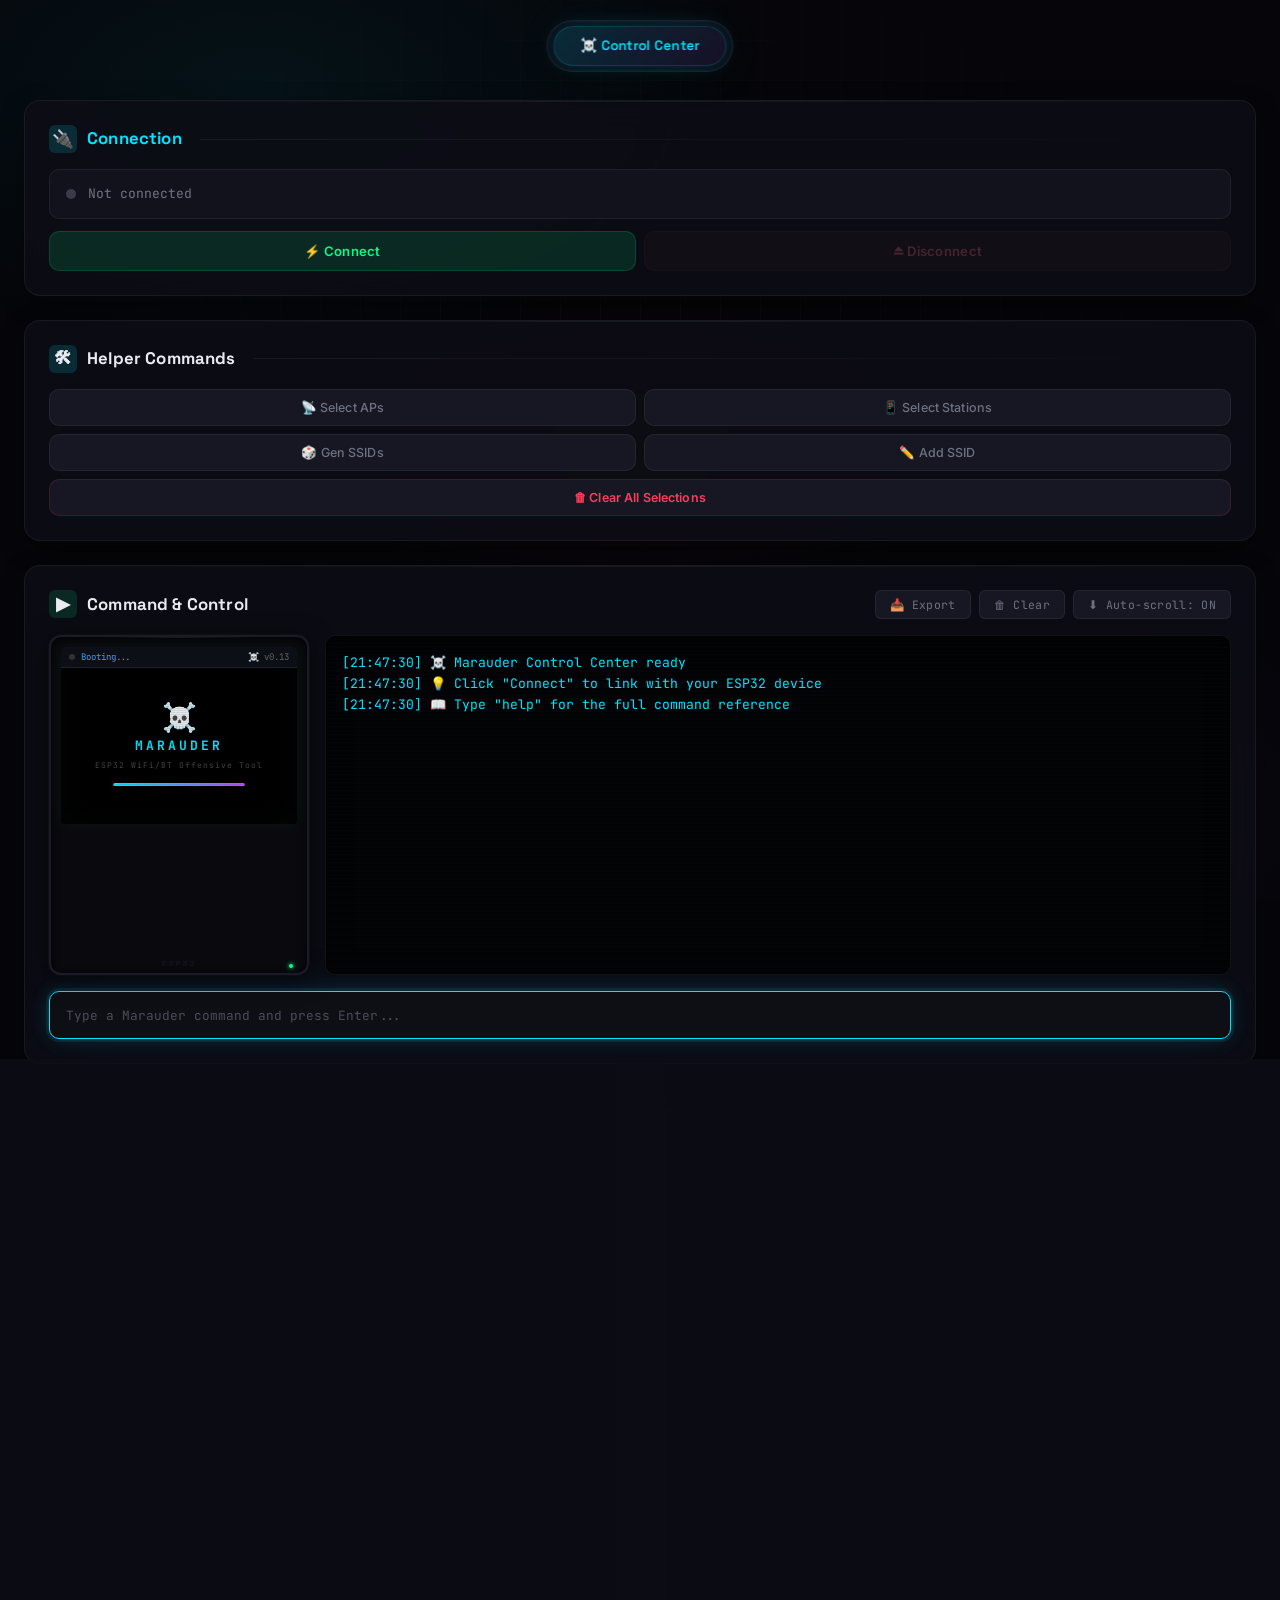
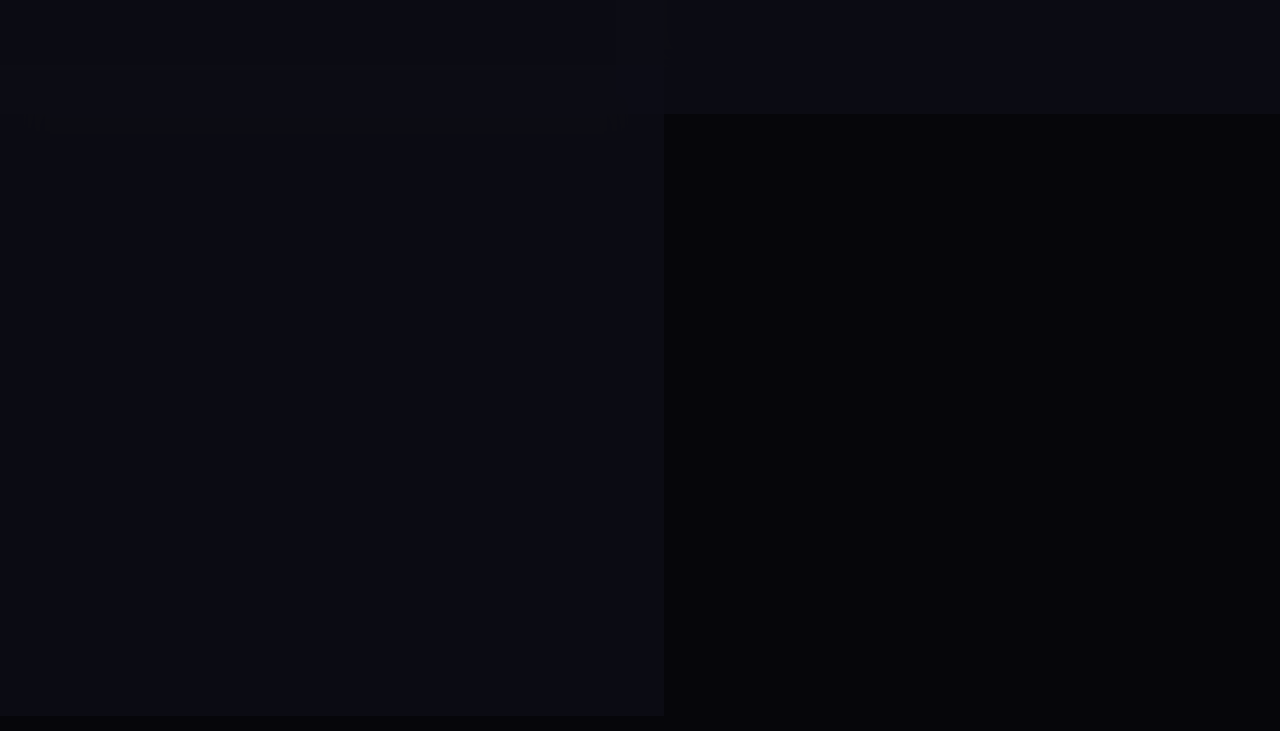
<file: index.html>
<!DOCTYPE html>
<html lang="en">
<head>
    <meta charset="UTF-8">
    <meta name="viewport" content="width=device-width, initial-scale=1.0">
    <title>ESP32 Marauder | Control Center</title>
    <meta name="description" content="Premium web-based control center for the ESP32 Marauder WiFi/Bluetooth penetration testing tool. Connect via Web Serial API.">
    <meta property="og:title" content="ESP32 Marauder Control Center">
    <meta property="og:description" content="Control your ESP32 Marauder directly from the browser with a premium cyberpunk interface.">
    <meta property="og:type" content="website">
    <link rel="preconnect" href="https://fonts.googleapis.com">
    <link rel="preconnect" href="https://fonts.gstatic.com" crossorigin>
    <link href="https://fonts.googleapis.com/css2?family=Space+Grotesk:wght@400;600;700&family=Inter:wght@400;500;600;700&family=JetBrains+Mono:wght@400;500;700&display=swap" rel="stylesheet">
    
    <!-- Styles -->
    <link rel="stylesheet" href="css/style.css">
    <link rel="stylesheet" href="css/control.css">
    <link rel="stylesheet" href="css/display.css">
</head>
<body>
    <nav class="navbar">
        <a href="./" class="nav-link active">☠️ Control Center</a>
    </nav>

    <main class="dashboard">
        
        <!-- ═══ Row 1: Connection + Terminal ═══ -->
        <div class="bento-row grid-top">
            <div class="bento-col anim-1">
                <!-- Connection Panel -->
                <section class="panel" id="connection-panel">
                    <div class="panel-title cyan">
                        <span class="icon cyan">🔌</span> Connection
                    </div>
                    <div class="connection-box">
                        <div class="status-wrapper" id="status-wrapper">
                            <span class="status-indicator"></span>
                            <span id="status">Not connected</span>
                        </div>
                        <div class="conn-buttons">
                            <button class="btn" id="connect-btn">⚡ Connect</button>
                            <button class="btn" id="disconnect-btn" disabled>⏏ Disconnect</button>
                        </div>
                    </div>
                </section>
                


                <!-- Helper Commands Panel -->
                <section class="panel" style="flex-grow: 1;">
                    <div class="panel-title">
                        <span class="icon cyan">🛠</span> Helper Commands
                    </div>
                    <div class="btn-grid-large">
                        <button class="action-btn" id="select-ap-btn">📡 Select APs</button>
                        <button class="action-btn" id="select-sta-btn">📱 Select Stations</button>
                        <button class="action-btn" id="generate-ssid-btn">🎲 Gen SSIDs</button>
                        <button class="action-btn" id="add-ssid-btn">✏️ Add SSID</button>
                        <button class="action-btn btn-danger-wide" id="clear-select-btn">🗑 Clear All Selections</button>
                    </div>
                </section>
            </div>

            <!-- Terminal & Display Panel -->
            <section class="panel anim-2" style="display: flex; flex-direction: column;">
                <div class="terminal-header">
                    <div class="panel-title" style="margin: 0;">
                        <span class="icon green">▶</span> Command & Control
                    </div>
                    <div class="terminal-controls">
                        <button class="btn-small" id="export-terminal-btn">📥 Export</button>
                        <button class="btn-small" id="clear-terminal-btn">🗑 Clear</button>
                        <button class="btn-small" id="autoscroll-btn">⬇ Auto-scroll: ON</button>
                    </div>
                </div>
                
                <div class="terminal-display-container">
                    <div class="display-housing">
                        <div class="tft-screen powered" id="tft-screen">
                            <div class="tft-statusbar">
                                <div class="tft-status-left">
                                    <span class="tft-conn-dot" id="tft-conn-dot"></span>
                                    <span id="tft-status-text">Booting...</span>
                                </div>
                                <div class="tft-status-right">
                                    <span>☠️ v0.13</span>
                                </div>
                            </div>
                            <div class="tft-content" id="tft-content"></div>
                        </div>
                        <div class="display-power-led on" id="display-power-led"></div>
                        <div class="display-label">ESP32</div>
                    </div>
                    <div id="terminal"></div>
                </div>
                
                <input id="command-input" placeholder="Type a Marauder command and press Enter..." autocomplete="off" spellcheck="false">
            </section>
        </div>

        <!-- ═══ Row 2: WiFi Recon + Bluetooth + Utility ═══ -->
        <div class="bento-row grid-3">
            <!-- WiFi Recon Panel -->
            <section class="panel anim-3">
                <div class="panel-title cyan">
                    <span class="icon cyan">📡</span> Wi-Fi Recon
                </div>
                <div class="btn-grid">
                    <button class="action-btn" data-cmd="scanap">🔍 Scan APs</button>
                    <button class="action-btn" data-cmd="scansta">🔍 Scan STAs</button>
                    <button class="action-btn" data-cmd="scanall">🌐 Scan All</button>
                    <button class="action-btn" data-cmd="stopscan">⏹ Stop Scan</button>
                    <button class="action-btn" data-cmd="list -a">📋 List APs</button>
                    <button class="action-btn" data-cmd="list -s">📋 List STAs</button>
                    <button class="action-btn" data-cmd="list -c">📋 Captures</button>
                </div>
                
                <div class="divider"></div>
                
                <div class="subheading cyan">Sniffers</div>
                <div class="btn-grid">
                    <button class="action-btn" data-cmd="sniffbeacon">📶 Beacons</button>
                    <button class="action-btn" data-cmd="sniffdeauth">💀 Deauth</button>
                    <button class="action-btn" data-cmd="sniffpmkid">🔑 PMKID</button>
                    <button class="action-btn" data-cmd="sniffpwn">⚡ PWN</button>
                    <button class="action-btn" data-cmd="sniffesp">📻 ESP-NOW</button>
                </div>

                <div class="divider"></div>
                
                <div class="subheading red">Attacks & Spam</div>
                <div class="btn-grid">
                    <button class="action-btn attack-btn btn-deauth" data-cmd="attack -t deauth">💀 Deauth Flood</button>
                    <button class="action-btn attack-btn btn-deauth" data-cmd="attack -t deauth -c">🎯 Targeted Deauth</button>
                    <button class="action-btn attack-btn btn-beacon" data-cmd="attack -t beacon -l">📡 Beacon List</button>
                    <button class="action-btn attack-btn btn-beacon" data-cmd="attack -t beacon -r">🎲 Beacon Random</button>
                    <button class="action-btn attack-btn btn-beacon" data-cmd="attack -t beacon -a">👯 Clone APs</button>
                    <button class="action-btn attack-btn btn-beacon" data-cmd="attack -t rickroll">🎵 Rickroll</button>
                    <button class="action-btn attack-btn btn-deauth" data-cmd="attack -t probe">📨 Probe Flood</button>
                    <button class="action-btn attack-btn btn-stop" data-cmd="stopscan">🛑 Stop Attack</button>
                </div>

                <div class="divider"></div>

                <div class="subheading red">Advanced</div>
                <div class="btn-grid-large">
                    <button class="action-btn attack-btn btn-deauth" id="deauth-manual-btn" style="grid-column: span 2;">🎯 Manual Deauth Attack</button>
                </div>
            </section>

            <!-- Bluetooth Panel -->
            <section class="panel anim-4">
                <div class="panel-title purple">
                    <span class="icon purple">📶</span> Bluetooth
                </div>
                <div class="btn-grid">
                    <button class="action-btn" data-cmd="sniffbt -t all">📡 Sniff All BLE</button>
                    <button class="action-btn" data-cmd="sniffbt -t airtag">🏷 AirTags</button>
                    <button class="action-btn" data-cmd="sniffbt -t flipper">🐬 Flipper</button>
                    <button class="action-btn" data-cmd="sniffskim">💳 Skimmers</button>
                    <button class="action-btn" data-cmd="btwardrive">🗺 Wardrive</button>
                    <button class="action-btn" data-cmd="stopscan">⏹ Stop</button>
                </div>
                
                <div class="divider"></div>
                
                <div class="subheading purple">BLE Spam Attacks</div>
                <div class="btn-grid">
                    <button class="action-btn btn-ble-spam" data-cmd="blespam -t all">💥 All Types</button>
                    <button class="action-btn btn-ble-spam" data-cmd="blespam -t ios">🍎 iOS</button>
                    <button class="action-btn btn-ble-spam" data-cmd="blespam -t android">🤖 Android</button>
                    <button class="action-btn btn-ble-spam" data-cmd="blespam -t samsung">📱 Samsung</button>
                    <button class="action-btn btn-ble-spam" data-cmd="blespam -t windows">🪟 Windows</button>
                    <button class="action-btn btn-ble-spam" data-cmd="blespam -t google">🔍 Google</button>
                </div>

                <div class="divider"></div>
                
                <div class="subheading purple">BLE Devices <span class="tag purple" id="device-count">0</span></div>
                <div class="table-wrap">
                    <table>
                        <thead>
                            <tr>
                                <th>MAC Address</th>
                                <th>Name</th>
                                <th>RSSI</th>
                            </tr>
                        </thead>
                        <tbody id="ble-table-body">
                            <tr><td colspan="3" class="table-empty">No devices discovered</td></tr>
                        </tbody>
                    </table>
                </div>
                <button class="btn-small" id="clear-ble-btn" style="margin-top: 12px; width: fit-content;">🗑 Clear List</button>
            </section>

            <!-- Utility & System Panel -->
            <section class="panel anim-5">
                <div class="panel-title orange">
                    <span class="icon orange">⚙</span> System & Utility
                </div>
                <div class="btn-grid">
                    <button class="action-btn btn-system" data-cmd="help">❓ Help</button>
                    <button class="action-btn btn-system" data-cmd="info">ℹ️ Info</button>
                    <button class="action-btn btn-system" data-cmd="version">🏷 Version</button>
                    <button class="action-btn btn-system" data-cmd="settings">⚙ Settings</button>
                    <button class="action-btn btn-system" data-cmd="reboot">🔄 Reboot</button>
                    <button class="action-btn btn-system" data-cmd="update">📦 Update</button>
                </div>
                
                <div class="divider"></div>
                
                <div class="subheading orange">WiFi Channel</div>
                <div class="btn-grid-large">
                    <button class="action-btn btn-system" id="set-channel-btn">📻 Set Channel</button>
                    <button class="action-btn btn-system" data-cmd="channel -g">📡 Get Channel</button>
                </div>

                <div class="divider"></div>
                
                <div class="subheading orange">LED Control</div>
                <div class="btn-grid">
                    <button class="action-btn btn-system" data-cmd="led -s">💡 LED On</button>
                    <button class="action-btn btn-system" data-cmd="led -r">⬛ LED Off</button>
                    <button class="action-btn btn-system" id="led-color-btn">🎨 Set Color</button>
                </div>

                <div class="divider"></div>
                
                <div class="subheading orange">PCAP Files</div>
                <div class="btn-grid">
                    <button class="action-btn btn-system" data-cmd="pcap list">📋 List</button>
                    <button class="action-btn btn-system" data-cmd="pcap save">💾 Save</button>
                    <button class="action-btn btn-system" data-cmd="pcap delete">🗑 Delete</button>
                </div>

                <div class="divider"></div>
                
                <div class="subheading red">Clear Lists</div>
                <div class="btn-grid-large">
                    <button class="action-btn" data-cmd="clearlist -a">🗑 Clear APs</button>
                    <button class="action-btn" data-cmd="clearlist -s">🗑 Clear STAs</button>
                </div>
            </section>
        </div>
    </main>

    <!-- ═══ Modal Overlay ═══ -->
    <div class="modal-overlay" id="modal-overlay">
        <div class="modal" id="modal">
            <h2 class="modal-title" id="modal-title"></h2>
            <p class="modal-desc" id="modal-desc"></p>
            <div id="modal-fields"></div>
            <div class="modal-actions">
                <button class="modal-btn secondary" id="modal-cancel">Cancel</button>
                <button class="modal-btn primary" id="modal-submit">Confirm</button>
            </div>
        </div>
    </div>

    <!-- ═══ Toast Container ═══ -->
    <div class="toast-container" id="toast-container"></div>

    <!-- Scripts -->
    <script src="js/display.js"></script>
    <script src="js/control.js"></script>
</body>
</html>
</file>
<file: css/style.css>
/* ═══════════════════════════════════════════════════════════════
   MARAUDER WEB UI — Design System
   Premium Cyberpunk / Glassmorphic Dark Theme
   ═══════════════════════════════════════════════════════════════ */

/* ── Design Tokens ── */
:root {
    /* Surfaces */
    --bg-obsidian: #06060a;
    --bg-deep: #08080e;
    --surface-dark: rgba(14, 14, 22, 0.85);
    --surface-mid: rgba(20, 20, 32, 0.8);
    --surface-light: rgba(28, 28, 42, 0.75);
    --surface-hover: rgba(38, 38, 56, 0.8);
    --surface-glass: rgba(16, 16, 28, 0.6);

    /* Borders */
    --border: rgba(255, 255, 255, 0.06);
    --border-subtle: rgba(255, 255, 255, 0.04);
    --border-glow: rgba(255, 255, 255, 0.1);

    /* Text */
    --text-primary: #eaeaf0;
    --text-secondary: #6e7280;
    --text-muted: #4a4e5a;

    /* Accents */
    --accent-cyan: #00e5ff;
    --accent-cyan-dim: rgba(0, 229, 255, 0.15);
    --accent-cyan-glow: rgba(0, 229, 255, 0.25);
    --accent-purple: #b44dff;
    --accent-purple-dim: rgba(180, 77, 255, 0.15);
    --accent-purple-glow: rgba(180, 77, 255, 0.25);
    --accent-green: #00ff88;
    --accent-green-dim: rgba(0, 255, 136, 0.12);
    --accent-green-glow: rgba(0, 255, 136, 0.2);
    --accent-red: #ff3b5c;
    --accent-red-dim: rgba(255, 59, 92, 0.12);
    --accent-red-glow: rgba(255, 59, 92, 0.2);
    --accent-orange: #ff9500;
    --accent-orange-dim: rgba(255, 149, 0, 0.12);
    --accent-orange-glow: rgba(255, 149, 0, 0.2);
    --accent-yellow: #ffd60a;

    /* Spacing */
    --space-xs: 4px;
    --space-sm: 8px;
    --space-md: 16px;
    --space-lg: 24px;
    --space-xl: 32px;

    /* Radius */
    --radius-sm: 6px;
    --radius-md: 10px;
    --radius-lg: 16px;
    --radius-xl: 20px;
    --radius-pill: 100px;

    /* Shadows */
    --shadow-sm: 0 2px 8px rgba(0,0,0,0.3);
    --shadow-md: 0 8px 24px rgba(0,0,0,0.4);
    --shadow-lg: 0 16px 48px rgba(0,0,0,0.5);
    --shadow-glow-cyan: 0 0 20px rgba(0, 229, 255, 0.15), 0 0 60px rgba(0, 229, 255, 0.05);
    --shadow-glow-purple: 0 0 20px rgba(180, 77, 255, 0.15), 0 0 60px rgba(180, 77, 255, 0.05);
    --shadow-glow-red: 0 0 20px rgba(255, 59, 92, 0.15), 0 0 60px rgba(255, 59, 92, 0.05);

    /* Transitions */
    --ease-out: cubic-bezier(0.16, 1, 0.3, 1);
    --ease-bounce: cubic-bezier(0.34, 1.56, 0.64, 1);
    --transition-fast: 0.15s var(--ease-out);
    --transition-normal: 0.3s var(--ease-out);
    --transition-slow: 0.5s var(--ease-out);

    /* Z-layers */
    --z-base: 1;
    --z-dropdown: 50;
    --z-navbar: 100;
    --z-modal: 200;
    --z-toast: 300;
}

/* ── Reset ── */
*, *::before, *::after { margin: 0; padding: 0; box-sizing: border-box; }

/* ── Typography ── */
body {
    font-family: 'Inter', -apple-system, BlinkMacSystemFont, 'Segoe UI', sans-serif;
    background-color: var(--bg-obsidian);
    color: var(--text-primary);
    min-height: 100vh;
    overflow-x: hidden;
    padding-top: 100px;
    line-height: 1.5;
    -webkit-font-smoothing: antialiased;
    -moz-osx-font-smoothing: grayscale;
}

/* ── Animated Background ── */
body::before {
    content: '';
    position: fixed;
    inset: 0;
    z-index: -2;
    background:
        radial-gradient(ellipse 80% 60% at 20% 10%, rgba(0, 229, 255, 0.06), transparent 50%),
        radial-gradient(ellipse 60% 50% at 80% 90%, rgba(180, 77, 255, 0.06), transparent 50%),
        radial-gradient(ellipse 50% 40% at 50% 50%, rgba(255, 59, 92, 0.03), transparent 50%);
    animation: bgPulse 12s ease-in-out infinite alternate;
}

body::after {
    content: '';
    position: fixed;
    inset: 0;
    z-index: -1;
    background-image:
        linear-gradient(rgba(255,255,255,0.018) 1px, transparent 1px),
        linear-gradient(90deg, rgba(255,255,255,0.018) 1px, transparent 1px);
    background-size: 40px 40px;
    mask-image: radial-gradient(ellipse 70% 60% at 50% 30%, black 20%, transparent 70%);
    -webkit-mask-image: radial-gradient(ellipse 70% 60% at 50% 30%, black 20%, transparent 70%);
}

@keyframes bgPulse {
    0%   { opacity: 1; }
    50%  { opacity: 0.7; }
    100% { opacity: 1; }
}

/* ── Navbar ── */
.navbar {
    position: fixed;
    top: 20px;
    left: 50%;
    transform: translateX(-50%);
    display: flex;
    gap: 6px;
    padding: 5px 6px;
    background: var(--surface-glass);
    backdrop-filter: blur(24px) saturate(1.5);
    -webkit-backdrop-filter: blur(24px) saturate(1.5);
    border: 1px solid var(--border);
    border-radius: var(--radius-pill);
    z-index: var(--z-navbar);
    box-shadow: var(--shadow-md), 0 0 0 1px rgba(255,255,255,0.03) inset;
}

.nav-link {
    padding: 9px 26px;
    border-radius: var(--radius-pill);
    text-decoration: none;
    font-family: 'Space Grotesk', sans-serif;
    font-weight: 600;
    font-size: 0.85rem;
    color: var(--text-secondary);
    transition: var(--transition-normal);
    letter-spacing: 0.02em;
    position: relative;
}

.nav-link:hover {
    color: var(--text-primary);
    background: rgba(255,255,255,0.04);
}

.nav-link.active {
    background: linear-gradient(135deg, var(--accent-cyan-dim), rgba(180, 77, 255, 0.08));
    color: var(--accent-cyan);
    border: 1px solid rgba(0, 229, 255, 0.15);
    box-shadow: var(--shadow-glow-cyan);
}

/* ── Keyframe Animations ── */
@keyframes fadeUp {
    from { opacity: 0; transform: translateY(16px); }
    to   { opacity: 1; transform: translateY(0); }
}

@keyframes slideDown {
    from { opacity: 0; transform: translateY(-12px); }
    to   { opacity: 1; transform: translateY(0); }
}

@keyframes slideIn {
    from { opacity: 0; transform: translateX(-12px); }
    to   { opacity: 1; transform: translateX(0); }
}

@keyframes scaleIn {
    from { opacity: 0; transform: scale(0.95); }
    to   { opacity: 1; transform: scale(1); }
}

@keyframes glowPulse {
    0%, 100% { opacity: 0.5; }
    50%      { opacity: 1; }
}

@keyframes ripple {
    0%   { transform: scale(1); opacity: 0.5; }
    100% { transform: scale(2.5); opacity: 0; }
}

@keyframes shimmer {
    0%   { background-position: -200% 0; }
    100% { background-position: 200% 0; }
}

@keyframes slideToastIn {
    from { transform: translateX(120%); opacity: 0; }
    to   { transform: translateX(0); opacity: 1; }
}

@keyframes slideToastOut {
    from { transform: translateX(0); opacity: 1; }
    to   { transform: translateX(120%); opacity: 0; }
}

@keyframes modalIn {
    from { opacity: 0; transform: scale(0.92) translateY(12px); }
    to   { opacity: 1; transform: scale(1) translateY(0); }
}

@keyframes overlayIn {
    from { opacity: 0; }
    to   { opacity: 1; }
}

/* ── Custom Scrollbar ── */
::-webkit-scrollbar { width: 6px; height: 6px; }
::-webkit-scrollbar-track { background: transparent; }
::-webkit-scrollbar-thumb {
    background: rgba(255,255,255,0.08);
    border-radius: 10px;
}
::-webkit-scrollbar-thumb:hover {
    background: rgba(255,255,255,0.15);
}

/* ── Selection ── */
::selection {
    background: var(--accent-cyan-dim);
    color: var(--accent-cyan);
}

/* ── Utility Classes ── */
.sr-only {
    position: absolute; width: 1px; height: 1px;
    padding: 0; margin: -1px; overflow: hidden;
    clip: rect(0,0,0,0); border: 0;
}
</file>
<file: css/control.css>
/* ═══════════════════════════════════════════════════════════════
   MARAUDER WEB UI — Control Center Styles
   Premium Glassmorphic Cyberpunk Panels & Components
   ═══════════════════════════════════════════════════════════════ */

/* ── Dashboard Layout ── */
.dashboard {
    max-width: 1640px;
    margin: 0 auto;
    padding: 0 var(--space-lg) 60px;
    display: flex;
    flex-direction: column;
    gap: var(--space-lg);
}

.bento-row {
    display: grid;
    gap: var(--space-lg);
}

.bento-col {
    display: flex;
    flex-direction: column;
    gap: var(--space-lg);
}

.grid-top  { grid-template-columns: 380px 1fr; }
.grid-3    { grid-template-columns: repeat(3, 1fr); }
.grid-4    { grid-template-columns: repeat(4, 1fr); }

@media (max-width: 1300px) {
    .grid-top { grid-template-columns: 1fr; }
    .grid-3   { grid-template-columns: repeat(2, 1fr); }
    .grid-4   { grid-template-columns: repeat(2, 1fr); }
}
@media (max-width: 850px) {
    .grid-3 { grid-template-columns: 1fr; }
    .grid-4 { grid-template-columns: 1fr; }
    .dashboard { padding: 0 var(--space-md) 40px; }
}

/* ── Panels (Glassmorphic Cards) ── */
.panel {
    background: var(--surface-dark);
    backdrop-filter: blur(16px) saturate(1.3);
    -webkit-backdrop-filter: blur(16px) saturate(1.3);
    border: 1px solid var(--border);
    border-radius: var(--radius-lg);
    padding: var(--space-lg);
    position: relative;
    overflow: hidden;
    box-shadow: var(--shadow-md);
    animation: fadeUp 0.5s var(--ease-out) backwards;
    display: flex;
    flex-direction: column;
    transition: border-color var(--transition-normal), box-shadow var(--transition-normal);
}

.panel::before {
    content: '';
    position: absolute;
    top: 0;
    left: 0;
    right: 0;
    height: 1px;
    background: linear-gradient(90deg, transparent, rgba(255,255,255,0.06), transparent);
}

.panel:hover {
    border-color: var(--border-glow);
    box-shadow: var(--shadow-lg);
}

/* ── Panel Titles ── */
.panel-title {
    font-family: 'Space Grotesk', sans-serif;
    font-size: 1.05rem;
    font-weight: 700;
    color: var(--text-primary);
    margin-bottom: var(--space-md);
    display: flex;
    align-items: center;
    gap: 10px;
    letter-spacing: 0.01em;
}

.panel-title .icon {
    font-size: 1.1rem;
    width: 28px;
    height: 28px;
    display: inline-flex;
    align-items: center;
    justify-content: center;
    border-radius: var(--radius-sm);
    flex-shrink: 0;
}

.panel-title .icon.cyan    { background: var(--accent-cyan-dim); }
.panel-title .icon.purple  { background: var(--accent-purple-dim); }
.panel-title .icon.red     { background: var(--accent-red-dim); }
.panel-title .icon.green   { background: var(--accent-green-dim); }
.panel-title .icon.orange  { background: var(--accent-orange-dim); }

.panel-title::after {
    content: '';
    flex: 1;
    height: 1px;
    background: linear-gradient(90deg, var(--border), transparent);
    margin-left: 8px;
}

/* Color accents on titles */
.panel-title.cyan   { color: var(--accent-cyan); }
.panel-title.purple { color: var(--accent-purple); }
.panel-title.red    { color: var(--accent-red); }
.panel-title.green  { color: var(--accent-green); }
.panel-title.orange { color: var(--accent-orange); }

/* ── Connection Status ── */
.connection-box {
    display: flex;
    flex-direction: column;
    gap: 12px;
}

.status-wrapper {
    display: flex;
    align-items: center;
    gap: 12px;
    padding: 14px 16px;
    background: var(--surface-mid);
    border: 1px solid var(--border);
    border-radius: var(--radius-md);
    font-family: 'JetBrains Mono', monospace;
    font-size: 0.82rem;
    color: var(--text-secondary);
    transition: var(--transition-normal);
}

.status-indicator {
    width: 10px;
    height: 10px;
    border-radius: 50%;
    background: #3a3a4a;
    transition: all 0.4s var(--ease-out);
    flex-shrink: 0;
    position: relative;
}

.status-wrapper.connected {
    border-color: rgba(0, 255, 136, 0.15);
    background: rgba(0, 255, 136, 0.04);
}

.status-wrapper.connected .status-indicator {
    background: var(--accent-green);
    box-shadow: 0 0 12px var(--accent-green-glow), 0 0 4px var(--accent-green);
    animation: glowPulse 2s ease-in-out infinite;
}

.status-wrapper.connected #status {
    color: var(--accent-green);
    font-weight: 600;
}

.conn-buttons {
    display: grid;
    grid-template-columns: 1fr 1fr;
    gap: 8px;
}

/* ── Primary Buttons (Connect/Disconnect) ── */
.btn {
    font-family: 'Inter', sans-serif;
    font-weight: 600;
    font-size: 0.82rem;
    padding: 11px 16px;
    border-radius: var(--radius-md);
    border: 1px solid transparent;
    cursor: pointer;
    transition: all 0.2s var(--ease-out);
    display: inline-flex;
    align-items: center;
    justify-content: center;
    gap: 8px;
    letter-spacing: 0.02em;
    position: relative;
    overflow: hidden;
}

.btn:disabled {
    opacity: 0.35;
    cursor: not-allowed;
    filter: grayscale(0.5);
}

.btn::after {
    content: '';
    position: absolute;
    inset: 0;
    border-radius: inherit;
    opacity: 0;
    transition: opacity 0.3s;
}

#connect-btn {
    background: var(--accent-green-dim);
    border-color: rgba(0, 255, 136, 0.15);
    color: var(--accent-green);
}
#connect-btn:hover:not(:disabled) {
    background: rgba(0, 255, 136, 0.2);
    box-shadow: 0 0 20px var(--accent-green-glow), 0 4px 12px rgba(0,0,0,0.3);
    transform: translateY(-1px);
}

#disconnect-btn {
    background: var(--accent-red-dim);
    border-color: rgba(255, 59, 92, 0.15);
    color: var(--accent-red);
}
#disconnect-btn:hover:not(:disabled) {
    background: rgba(255, 59, 92, 0.2);
    box-shadow: 0 0 20px var(--accent-red-glow), 0 4px 12px rgba(0,0,0,0.3);
    transform: translateY(-1px);
}

/* ── Small Buttons ── */
.btn-small {
    font-family: 'JetBrains Mono', monospace;
    font-size: 0.72rem;
    padding: 6px 14px;
    background: var(--surface-light);
    border: 1px solid var(--border);
    color: var(--text-secondary);
    border-radius: var(--radius-sm);
    cursor: pointer;
    transition: all 0.2s var(--ease-out);
    letter-spacing: 0.03em;
}
.btn-small:hover {
    background: var(--surface-hover);
    color: var(--text-primary);
    border-color: var(--border-glow);
}

/* ── Terminal ── */
.terminal-header {
    display: flex;
    justify-content: space-between;
    align-items: center;
    margin-bottom: var(--space-md);
}
.terminal-controls {
    display: flex;
    gap: 8px;
}

.terminal-display-container {
    display: flex;
    gap: var(--space-md);
    flex-grow: 1;
    min-height: 340px;
}

@media (max-width: 900px) {
    .terminal-display-container {
        flex-direction: column;
    }
}

#terminal {
    background: #030306;
    border: 1px solid var(--border);
    border-radius: var(--radius-md);
    height: 340px;
    overflow-y: auto;
    padding: var(--space-md);
    flex-grow: 1;
    font-family: 'JetBrains Mono', monospace;
    font-size: 0.82rem;
    color: var(--accent-cyan);
    white-space: pre-wrap;
    word-wrap: break-word;
    line-height: 1.6;
    box-shadow: inset 0 4px 24px rgba(0,0,0,0.6);
    position: relative;
}

/* Scanline effect */
#terminal::after {
    content: '';
    position: absolute;
    inset: 0;
    background: repeating-linear-gradient(
        0deg,
        transparent,
        transparent 2px,
        rgba(0, 229, 255, 0.008) 2px,
        rgba(0, 229, 255, 0.008) 4px
    );
    pointer-events: none;
    border-radius: inherit;
}

#terminal::-webkit-scrollbar { width: 6px; }
#terminal::-webkit-scrollbar-track { background: rgba(0,0,0,0.3); }
#terminal::-webkit-scrollbar-thumb { background: rgba(0, 229, 255, 0.15); border-radius: 10px; }
#terminal::-webkit-scrollbar-thumb:hover { background: rgba(0, 229, 255, 0.3); }

/* Terminal line color classes */
#terminal .line-error   { color: var(--accent-red); }
#terminal .line-warning { color: var(--accent-orange); }
#terminal .line-success { color: var(--accent-green); }
#terminal .line-info    { color: var(--accent-cyan); }
#terminal .line-cmd     { color: var(--accent-yellow); font-weight: 600; }
#terminal .line-muted   { color: var(--text-muted); }
#terminal .timestamp    { color: var(--text-muted); font-size: 0.75rem; }

#command-input {
    width: 100%;
    padding: 14px 16px;
    margin-top: var(--space-md);
    background: var(--surface-mid);
    border: 1px solid var(--border);
    border-radius: var(--radius-md);
    color: var(--text-primary);
    font-family: 'JetBrains Mono', monospace;
    font-size: 0.85rem;
    transition: all 0.25s var(--ease-out);
}
#command-input:focus {
    outline: none;
    border-color: var(--accent-cyan);
    box-shadow: 0 0 0 3px rgba(0, 229, 255, 0.08), var(--shadow-glow-cyan);
    background: rgba(14, 14, 22, 0.95);
}
#command-input::placeholder {
    color: var(--text-muted);
    font-size: 0.8rem;
}

/* ── Button Grids ── */
.btn-grid {
    display: grid;
    grid-template-columns: repeat(auto-fill, minmax(125px, 1fr));
    gap: 8px;
}
.btn-grid-large {
    display: grid;
    grid-template-columns: repeat(2, 1fr);
    gap: 8px;
}

/* ── Action Buttons ── */
.action-btn {
    background: var(--surface-light);
    border: 1px solid var(--border);
    color: var(--text-secondary);
    padding: 10px 12px;
    border-radius: var(--radius-md);
    font-family: 'Inter', sans-serif;
    font-size: 0.78rem;
    font-weight: 500;
    cursor: pointer;
    transition: all 0.2s var(--ease-out);
    text-align: center;
    position: relative;
    overflow: hidden;
    letter-spacing: 0.01em;
}

.action-btn::before {
    content: '';
    position: absolute;
    inset: 0;
    background: linear-gradient(135deg, rgba(255,255,255,0.04), transparent);
    opacity: 0;
    transition: opacity 0.2s;
}

.action-btn:hover {
    background: rgba(255, 255, 255, 0.08);
    color: var(--text-primary);
    border-color: var(--border-glow);
    transform: translateY(-1px);
    box-shadow: var(--shadow-sm);
}
.action-btn:hover::before { opacity: 1; }

.action-btn:active {
    transform: translateY(0);
    box-shadow: none;
}

/* ── Colored Attack Buttons ── */
.attack-btn {
    font-weight: 600;
    letter-spacing: 0.02em;
}

.btn-deauth {
    background: var(--accent-red-dim);
    border-color: rgba(255, 59, 92, 0.15);
    color: #ff8a9e;
}
.btn-deauth:hover {
    background: rgba(255, 59, 92, 0.3);
    color: #fff;
    border-color: rgba(255, 59, 92, 0.4);
    box-shadow: 0 4px 20px var(--accent-red-glow);
}

.btn-beacon {
    background: var(--accent-purple-dim);
    border-color: rgba(180, 77, 255, 0.15);
    color: #d4a6ff;
}
.btn-beacon:hover {
    background: rgba(180, 77, 255, 0.3);
    color: #fff;
    border-color: rgba(180, 77, 255, 0.4);
    box-shadow: 0 4px 20px var(--accent-purple-glow);
}

.btn-stop {
    background: var(--accent-orange-dim);
    border-color: rgba(255, 149, 0, 0.15);
    color: #ffc266;
}
.btn-stop:hover {
    background: rgba(255, 149, 0, 0.3);
    color: #fff;
    border-color: rgba(255, 149, 0, 0.4);
    box-shadow: 0 4px 20px var(--accent-orange-glow);
}

/* BLE Spam button accent */
.btn-ble-spam {
    background: rgba(180, 77, 255, 0.08);
    border-color: rgba(180, 77, 255, 0.12);
    color: #c88aff;
}
.btn-ble-spam:hover {
    background: rgba(180, 77, 255, 0.22);
    color: #fff;
    border-color: rgba(180, 77, 255, 0.35);
    box-shadow: 0 4px 20px var(--accent-purple-glow);
}

/* Danger - full width stop */
.btn-danger-wide {
    grid-column: span 2;
    color: var(--accent-red);
    border-color: rgba(255, 59, 92, 0.15);
    font-weight: 600;
}
.btn-danger-wide:hover {
    background: var(--accent-red-dim);
    box-shadow: 0 4px 20px var(--accent-red-glow);
}

/* System button accent */
.btn-system {
    background: rgba(255, 149, 0, 0.06);
    border-color: rgba(255, 149, 0, 0.1);
    color: #e0a050;
}
.btn-system:hover {
    background: rgba(255, 149, 0, 0.18);
    color: #fff;
    border-color: rgba(255, 149, 0, 0.3);
    box-shadow: 0 4px 16px var(--accent-orange-glow);
}

/* ── Sections & Subheadings ── */
.subheading {
    font-family: 'Space Grotesk', sans-serif;
    font-size: 0.85rem;
    font-weight: 600;
    color: var(--text-secondary);
    margin: 0 0 10px;
    display: flex;
    align-items: center;
    justify-content: space-between;
    letter-spacing: 0.03em;
    text-transform: uppercase;
}
.subheading.cyan   { color: var(--accent-cyan); }
.subheading.red    { color: var(--accent-red); }
.subheading.purple { color: var(--accent-purple); }
.subheading.orange { color: var(--accent-orange); }
.subheading.green  { color: var(--accent-green); }

.divider {
    height: 1px;
    background: linear-gradient(90deg, var(--border), transparent);
    margin: var(--space-md) 0;
    border: none;
}

/* ── Tags / Badges ── */
.tag {
    display: inline-flex;
    align-items: center;
    justify-content: center;
    min-width: 22px;
    height: 22px;
    padding: 0 7px;
    font-size: 0.7rem;
    font-family: 'JetBrains Mono', monospace;
    font-weight: 600;
    background: var(--accent-cyan-dim);
    color: var(--accent-cyan);
    border-radius: var(--radius-pill);
    letter-spacing: 0.03em;
}

.tag.purple {
    background: var(--accent-purple-dim);
    color: var(--accent-purple);
}

/* ── Tables ── */
.table-wrap {
    margin-top: auto;
    border: 1px solid var(--border);
    border-radius: var(--radius-md);
    overflow-y: auto;
    max-height: 220px;
    background: rgba(5, 5, 10, 0.6);
}
table {
    width: 100%;
    border-collapse: collapse;
    font-family: 'JetBrains Mono', monospace;
    font-size: 0.73rem;
    text-align: left;
}
th {
    padding: 10px 14px;
    background: var(--surface-light);
    color: var(--text-primary);
    font-weight: 600;
    font-size: 0.7rem;
    text-transform: uppercase;
    letter-spacing: 0.06em;
    border-bottom: 1px solid var(--border);
    position: sticky;
    top: 0;
    z-index: 2;
}
td {
    padding: 10px 14px;
    border-bottom: 1px solid var(--border-subtle);
    color: var(--text-secondary);
    transition: all 0.15s;
}
tr:hover td {
    background: rgba(255,255,255,0.02);
    color: var(--text-primary);
}
.table-empty {
    text-align: center;
    color: var(--text-muted);
    padding: 24px;
    font-style: italic;
    font-size: 0.78rem;
}

/* RSSI Signal Bars */
.rssi-bar {
    display: inline-flex;
    align-items: flex-end;
    gap: 2px;
    height: 14px;
    margin-right: 6px;
    vertical-align: middle;
}
.rssi-bar span {
    width: 3px;
    border-radius: 1px;
    transition: background 0.3s;
}
.rssi-bar span:nth-child(1) { height: 4px; }
.rssi-bar span:nth-child(2) { height: 7px; }
.rssi-bar span:nth-child(3) { height: 10px; }
.rssi-bar span:nth-child(4) { height: 14px; }

.rssi-bar.strong span { background: var(--accent-green); }
.rssi-bar.medium span { background: var(--accent-orange); }
.rssi-bar.medium span:nth-child(4) { background: var(--border); }
.rssi-bar.weak span   { background: var(--accent-red); }
.rssi-bar.weak span:nth-child(3),
.rssi-bar.weak span:nth-child(4) { background: var(--border); }

/* ── Animation Delays ── */
.anim-1 { animation-delay: 0.05s; }
.anim-2 { animation-delay: 0.1s; }
.anim-3 { animation-delay: 0.15s; }
.anim-4 { animation-delay: 0.2s; }
.anim-5 { animation-delay: 0.25s; }

/* ══════════════════════════════════════════
   MODAL SYSTEM
   ══════════════════════════════════════════ */
.modal-overlay {
    position: fixed;
    inset: 0;
    z-index: var(--z-modal);
    background: rgba(0, 0, 0, 0.65);
    backdrop-filter: blur(8px);
    -webkit-backdrop-filter: blur(8px);
    display: flex;
    align-items: center;
    justify-content: center;
    padding: var(--space-lg);
    animation: overlayIn 0.2s var(--ease-out);
    opacity: 0;
    pointer-events: none;
    transition: opacity 0.25s var(--ease-out);
}

.modal-overlay.active {
    opacity: 1;
    pointer-events: auto;
}

.modal {
    background: rgba(16, 16, 26, 0.95);
    backdrop-filter: blur(20px);
    -webkit-backdrop-filter: blur(20px);
    border: 1px solid var(--border-glow);
    border-radius: var(--radius-xl);
    padding: var(--space-xl);
    max-width: 460px;
    width: 100%;
    box-shadow: var(--shadow-lg), 0 0 80px rgba(0, 229, 255, 0.05);
    animation: modalIn 0.35s var(--ease-out);
    position: relative;
}

.modal::before {
    content: '';
    position: absolute;
    top: 0; left: 0; right: 0;
    height: 1px;
    background: linear-gradient(90deg, transparent, rgba(0, 229, 255, 0.2), transparent);
}

.modal-title {
    font-family: 'Space Grotesk', sans-serif;
    font-size: 1.15rem;
    font-weight: 700;
    color: var(--text-primary);
    margin-bottom: var(--space-sm);
}

.modal-desc {
    font-size: 0.85rem;
    color: var(--text-secondary);
    margin-bottom: var(--space-lg);
    line-height: 1.5;
}

.modal-field {
    margin-bottom: var(--space-md);
}

.modal-field label {
    display: block;
    font-size: 0.78rem;
    font-weight: 600;
    color: var(--text-secondary);
    margin-bottom: 6px;
    font-family: 'Space Grotesk', sans-serif;
    text-transform: uppercase;
    letter-spacing: 0.05em;
}

.modal-field input,
.modal-field select {
    width: 100%;
    padding: 12px 14px;
    background: var(--surface-mid);
    border: 1px solid var(--border);
    border-radius: var(--radius-md);
    color: var(--text-primary);
    font-family: 'JetBrains Mono', monospace;
    font-size: 0.85rem;
    transition: all 0.2s var(--ease-out);
}

.modal-field input:focus,
.modal-field select:focus {
    outline: none;
    border-color: var(--accent-cyan);
    box-shadow: 0 0 0 3px rgba(0, 229, 255, 0.08);
}

.modal-field input::placeholder {
    color: var(--text-muted);
}

.modal-actions {
    display: flex;
    gap: 10px;
    margin-top: var(--space-lg);
}

.modal-btn {
    flex: 1;
    padding: 12px;
    border-radius: var(--radius-md);
    border: 1px solid transparent;
    font-family: 'Inter', sans-serif;
    font-weight: 600;
    font-size: 0.85rem;
    cursor: pointer;
    transition: all 0.2s var(--ease-out);
}

.modal-btn.primary {
    background: linear-gradient(135deg, rgba(0, 229, 255, 0.2), rgba(180, 77, 255, 0.15));
    border-color: rgba(0, 229, 255, 0.2);
    color: var(--accent-cyan);
}
.modal-btn.primary:hover {
    background: linear-gradient(135deg, rgba(0, 229, 255, 0.3), rgba(180, 77, 255, 0.2));
    box-shadow: var(--shadow-glow-cyan);
    transform: translateY(-1px);
}

.modal-btn.secondary {
    background: var(--surface-light);
    border-color: var(--border);
    color: var(--text-secondary);
}
.modal-btn.secondary:hover {
    background: var(--surface-hover);
    color: var(--text-primary);
}

/* ══════════════════════════════════════════
   TOAST NOTIFICATIONS
   ══════════════════════════════════════════ */
.toast-container {
    position: fixed;
    top: 80px;
    right: 20px;
    z-index: var(--z-toast);
    display: flex;
    flex-direction: column;
    gap: 10px;
    pointer-events: none;
}

.toast {
    display: flex;
    align-items: center;
    gap: 10px;
    padding: 14px 18px;
    min-width: 280px;
    max-width: 400px;
    background: rgba(16, 16, 26, 0.92);
    backdrop-filter: blur(16px);
    -webkit-backdrop-filter: blur(16px);
    border: 1px solid var(--border);
    border-radius: var(--radius-md);
    box-shadow: var(--shadow-md);
    font-family: 'Inter', sans-serif;
    font-size: 0.82rem;
    color: var(--text-primary);
    pointer-events: auto;
    animation: slideToastIn 0.4s var(--ease-out);
}

.toast.removing {
    animation: slideToastOut 0.3s var(--ease-out) forwards;
}

.toast-icon {
    font-size: 1.1rem;
    flex-shrink: 0;
}

.toast.success { border-left: 3px solid var(--accent-green); }
.toast.success .toast-icon { color: var(--accent-green); }

.toast.error { border-left: 3px solid var(--accent-red); }
.toast.error .toast-icon { color: var(--accent-red); }

.toast.warning { border-left: 3px solid var(--accent-orange); }
.toast.warning .toast-icon { color: var(--accent-orange); }

.toast.info { border-left: 3px solid var(--accent-cyan); }
.toast.info .toast-icon { color: var(--accent-cyan); }

/* ══════════════════════════════════════════
   RESPONSIVE TOUCH ADJUSTMENTS
   ══════════════════════════════════════════ */
@media (max-width: 600px) {
    .navbar {
        top: 12px;
        padding: 4px;
    }
    .nav-link {
        padding: 8px 16px;
        font-size: 0.8rem;
    }
    .panel {
        padding: var(--space-md);
        border-radius: var(--radius-md);
    }
    .action-btn {
        padding: 12px;
        font-size: 0.8rem;
    }
    #terminal {
        height: 250px;
        font-size: 0.78rem;
    }
    .modal {
        padding: var(--space-lg);
        border-radius: var(--radius-lg);
    }
    .toast-container {
        right: 10px;
        left: 10px;
    }
    .toast {
        min-width: unset;
        max-width: unset;
    }
}
</file>
<file: css/display.css>
/* ═══════════════════════════════════════════════════════════════
   MARAUDER DISPLAY EMULATOR
   Virtual TFT screen replicating the ESP32 Marauder hardware display
   ═══════════════════════════════════════════════════════════════ */

/* ── Display Housing (Bezel) ── */
.display-housing {
    background: #0a0a0e;
    border: 2px solid #1a1a28;
    border-radius: 12px;
    padding: 10px;
    box-shadow:
        inset 0 2px 8px rgba(0,0,0,0.8),
        0 4px 24px rgba(0,0,0,0.5),
        0 0 0 1px rgba(255,255,255,0.03);
    position: relative;
    overflow: hidden;
    width: 260px;
    flex-shrink: 0;
}

/* Subtle reflection on bezel top edge */
.display-housing::before {
    content: '';
    position: absolute;
    top: 0; left: 20%; right: 20%;
    height: 1px;
    background: linear-gradient(90deg, transparent, rgba(255,255,255,0.08), transparent);
}

/* ── TFT Screen ── */
.tft-screen {
    width: 100%;
    aspect-ratio: 320 / 240;
    background: #000000;
    border-radius: 4px;
    position: relative;
    overflow: hidden;
    font-family: 'JetBrains Mono', 'Courier New', monospace;
    font-size: 11px;
    line-height: 1.35;
    color: #00ff88;
    image-rendering: pixelated;
    box-shadow: inset 0 0 30px rgba(0,0,0,0.5);
}

/* Scanline overlay for CRT feel */
.tft-screen::after {
    content: '';
    position: absolute;
    inset: 0;
    background: repeating-linear-gradient(
        0deg,
        transparent,
        transparent 1px,
        rgba(0, 0, 0, 0.08) 1px,
        rgba(0, 0, 0, 0.08) 2px
    );
    pointer-events: none;
    z-index: 5;
}

/* Screen power-on glow */
.tft-screen.powered {
    box-shadow:
        inset 0 0 30px rgba(0, 255, 136, 0.03),
        0 0 15px rgba(0, 255, 136, 0.05);
}

/* ── Status Bar (top of display) ── */
.tft-statusbar {
    display: flex;
    justify-content: space-between;
    align-items: center;
    padding: 4px 8px;
    background: #0d1117;
    border-bottom: 1px solid #1a2332;
    font-size: 9px;
    color: #4a9eff;
    position: relative;
    z-index: 2;
}

.tft-statusbar .tft-status-left {
    display: flex;
    align-items: center;
    gap: 6px;
}

.tft-statusbar .tft-status-right {
    display: flex;
    align-items: center;
    gap: 6px;
    color: #666;
}

.tft-conn-dot {
    width: 6px;
    height: 6px;
    border-radius: 50%;
    background: #333;
    transition: all 0.3s;
}

.tft-conn-dot.active {
    background: #00ff88;
    box-shadow: 0 0 6px #00ff88;
}

/* ── Main Content Area ── */
.tft-content {
    padding: 6px 8px;
    height: calc(100% - 24px);
    display: flex;
    flex-direction: column;
    position: relative;
    z-index: 2;
    overflow: hidden;
}

/* ── Boot Screen ── */
.tft-boot {
    display: flex;
    flex-direction: column;
    align-items: center;
    justify-content: center;
    height: 100%;
    gap: 6px;
    animation: tftFadeIn 0.5s ease;
}

.tft-boot .skull {
    font-size: 28px;
    line-height: 1;
    animation: tftPulseGlow 2s ease-in-out infinite;
}

.tft-boot .title {
    color: #00e5ff;
    font-size: 13px;
    font-weight: 700;
    letter-spacing: 3px;
    text-transform: uppercase;
}

.tft-boot .version {
    color: #444;
    font-size: 8px;
    letter-spacing: 1px;
}

.tft-boot .loading-bar {
    width: 60%;
    height: 3px;
    background: #111;
    border-radius: 2px;
    margin-top: 6px;
    overflow: hidden;
    position: relative;
}

.tft-boot .loading-fill {
    height: 100%;
    background: linear-gradient(90deg, #00e5ff, #b44dff);
    border-radius: 2px;
    animation: tftLoadBar 2.5s ease-in-out forwards;
}

/* ── Home / Menu Screen ── */
.tft-menu {
    height: 100%;
    display: flex;
    flex-direction: column;
    animation: tftFadeIn 0.3s ease;
}

.tft-menu-title {
    color: #00e5ff;
    font-size: 10px;
    font-weight: 700;
    text-transform: uppercase;
    letter-spacing: 2px;
    padding-bottom: 4px;
    border-bottom: 1px solid #1a2332;
    margin-bottom: 4px;
}

.tft-menu-items {
    flex: 1;
    display: flex;
    flex-direction: column;
    gap: 1px;
    overflow: hidden;
}

.tft-menu-item {
    display: flex;
    align-items: center;
    gap: 6px;
    padding: 3px 6px;
    font-size: 10px;
    color: #8a8f98;
    border-radius: 2px;
    transition: all 0.15s;
}

.tft-menu-item.active {
    background: #00e5ff;
    color: #000;
    font-weight: 700;
}

.tft-menu-item .mi-icon {
    font-size: 10px;
    width: 14px;
    text-align: center;
}

/* ── Scan Screen ── */
.tft-scan {
    height: 100%;
    display: flex;
    flex-direction: column;
    animation: tftFadeIn 0.3s ease;
}

.tft-scan-header {
    display: flex;
    justify-content: space-between;
    align-items: center;
    padding-bottom: 4px;
    border-bottom: 1px solid #1a2332;
    margin-bottom: 4px;
}

.tft-scan-type {
    color: #00e5ff;
    font-size: 10px;
    font-weight: 700;
    text-transform: uppercase;
    letter-spacing: 1px;
}

.tft-scan-count {
    color: #00ff88;
    font-size: 10px;
    font-weight: 700;
}

.tft-scan-animation {
    display: flex;
    align-items: center;
    justify-content: center;
    flex: 1;
    min-height: 60px;
    position: relative;
}

/* Radar animation */
.tft-radar {
    width: 70px;
    height: 70px;
    border-radius: 50%;
    border: 1px solid rgba(0, 229, 255, 0.15);
    position: relative;
    display: flex;
    align-items: center;
    justify-content: center;
}

.tft-radar::before {
    content: '';
    position: absolute;
    width: 100%;
    height: 100%;
    border-radius: 50%;
    border: 1px solid rgba(0, 229, 255, 0.08);
    transform: scale(0.65);
}

.tft-radar::after {
    content: '';
    position: absolute;
    width: 100%;
    height: 100%;
    border-radius: 50%;
    border: 1px solid rgba(0, 229, 255, 0.04);
    transform: scale(0.3);
}

.tft-radar .sweep {
    position: absolute;
    width: 50%;
    height: 2px;
    top: 50%;
    left: 50%;
    transform-origin: left center;
    background: linear-gradient(90deg, rgba(0, 229, 255, 0.6), transparent);
    animation: tftRadarSweep 2s linear infinite;
}

.tft-scan-results {
    flex: 1;
    overflow: hidden;
    font-size: 9px;
    color: #6e7280;
    display: flex;
    flex-direction: column;
    gap: 1px;
    margin-top: 4px;
}

.tft-scan-result-item {
    display: flex;
    justify-content: space-between;
    padding: 2px 4px;
    border-bottom: 1px solid #0d1117;
    animation: tftSlideIn 0.2s ease;
}

.tft-scan-result-item .sr-name {
    color: #00ff88;
    max-width: 60%;
    overflow: hidden;
    text-overflow: ellipsis;
    white-space: nowrap;
}

.tft-scan-result-item .sr-rssi {
    color: #4a9eff;
}

/* ── Attack Screen ── */
.tft-attack {
    height: 100%;
    display: flex;
    flex-direction: column;
    align-items: center;
    justify-content: center;
    gap: 6px;
    animation: tftFadeIn 0.3s ease;
}

.tft-attack .attack-icon {
    font-size: 24px;
    animation: tftPulseGlow 1s ease-in-out infinite;
}

.tft-attack .attack-type {
    color: #ff3b5c;
    font-size: 12px;
    font-weight: 700;
    text-transform: uppercase;
    letter-spacing: 2px;
}

.tft-attack .attack-status {
    color: #ff8a9e;
    font-size: 9px;
    animation: tftBlink 1s step-end infinite;
}

.tft-attack .attack-target {
    color: #666;
    font-size: 8px;
    margin-top: 2px;
}

/* ── Sniff Screen ── */
.tft-sniff {
    height: 100%;
    display: flex;
    flex-direction: column;
    align-items: center;
    justify-content: center;
    gap: 6px;
    animation: tftFadeIn 0.3s ease;
}

.tft-sniff .sniff-icon {
    font-size: 22px;
    animation: tftPulseGlow 2s ease-in-out infinite;
}

.tft-sniff .sniff-type {
    color: #00e5ff;
    font-size: 11px;
    font-weight: 700;
    text-transform: uppercase;
    letter-spacing: 1px;
}

.tft-sniff .sniff-status {
    color: #4a9eff;
    font-size: 9px;
}

.tft-sniff .packet-counter {
    color: #00ff88;
    font-size: 14px;
    font-weight: 700;
    font-variant-numeric: tabular-nums;
}

/* ── Idle Screen ── */
.tft-idle {
    height: 100%;
    display: flex;
    flex-direction: column;
    align-items: center;
    justify-content: center;
    gap: 4px;
    animation: tftFadeIn 0.3s ease;
}

.tft-idle .idle-skull {
    font-size: 20px;
    opacity: 0.3;
}

.tft-idle .idle-text {
    color: #333;
    font-size: 9px;
    text-transform: uppercase;
    letter-spacing: 2px;
}

/* ── Info/Help Screen ── */
.tft-info {
    height: 100%;
    display: flex;
    flex-direction: column;
    gap: 2px;
    font-size: 9px;
    animation: tftFadeIn 0.3s ease;
}

.tft-info .info-title {
    color: #00e5ff;
    font-size: 10px;
    font-weight: 700;
    text-transform: uppercase;
    letter-spacing: 1px;
    padding-bottom: 3px;
    border-bottom: 1px solid #1a2332;
    margin-bottom: 3px;
}

.tft-info .info-row {
    display: flex;
    justify-content: space-between;
    padding: 2px 0;
    color: #6e7280;
}

.tft-info .info-row .info-val {
    color: #00ff88;
}

/* ── Bottom Nav Indicator ── */
.tft-nav-indicator {
    display: flex;
    justify-content: center;
    gap: 4px;
    padding-top: 4px;
    border-top: 1px solid #0d1117;
    margin-top: auto;
}

.tft-nav-dot {
    width: 4px;
    height: 4px;
    border-radius: 50%;
    background: #222;
}

.tft-nav-dot.active {
    background: #00e5ff;
}

/* ═══ DISPLAY ANIMATIONS ═══ */

@keyframes tftFadeIn {
    from { opacity: 0; }
    to   { opacity: 1; }
}

@keyframes tftLoadBar {
    0%   { width: 0; }
    100% { width: 100%; }
}

@keyframes tftRadarSweep {
    from { transform: rotate(0deg); }
    to   { transform: rotate(360deg); }
}

@keyframes tftPulseGlow {
    0%, 100% { opacity: 0.6; transform: scale(1); }
    50%      { opacity: 1; transform: scale(1.05); }
}

@keyframes tftBlink {
    0%, 100% { opacity: 1; }
    50%      { opacity: 0; }
}

@keyframes tftSlideIn {
    from { opacity: 0; transform: translateX(-8px); }
    to   { opacity: 1; transform: translateX(0); }
}

/* ── Power LED on bezel ── */
.display-power-led {
    position: absolute;
    bottom: 5px;
    right: 14px;
    width: 4px;
    height: 4px;
    border-radius: 50%;
    background: #222;
    transition: all 0.5s;
}

.display-power-led.on {
    background: #00ff88;
    box-shadow: 0 0 4px #00ff88, 0 0 8px rgba(0, 255, 136, 0.3);
}

/* ── Label on bezel ── */
.display-label {
    position: absolute;
    bottom: 3px;
    left: 50%;
    transform: translateX(-50%);
    font-family: 'Space Grotesk', sans-serif;
    font-size: 7px;
    color: #1a1a28;
    letter-spacing: 3px;
    text-transform: uppercase;
    user-select: none;
}
</file>
